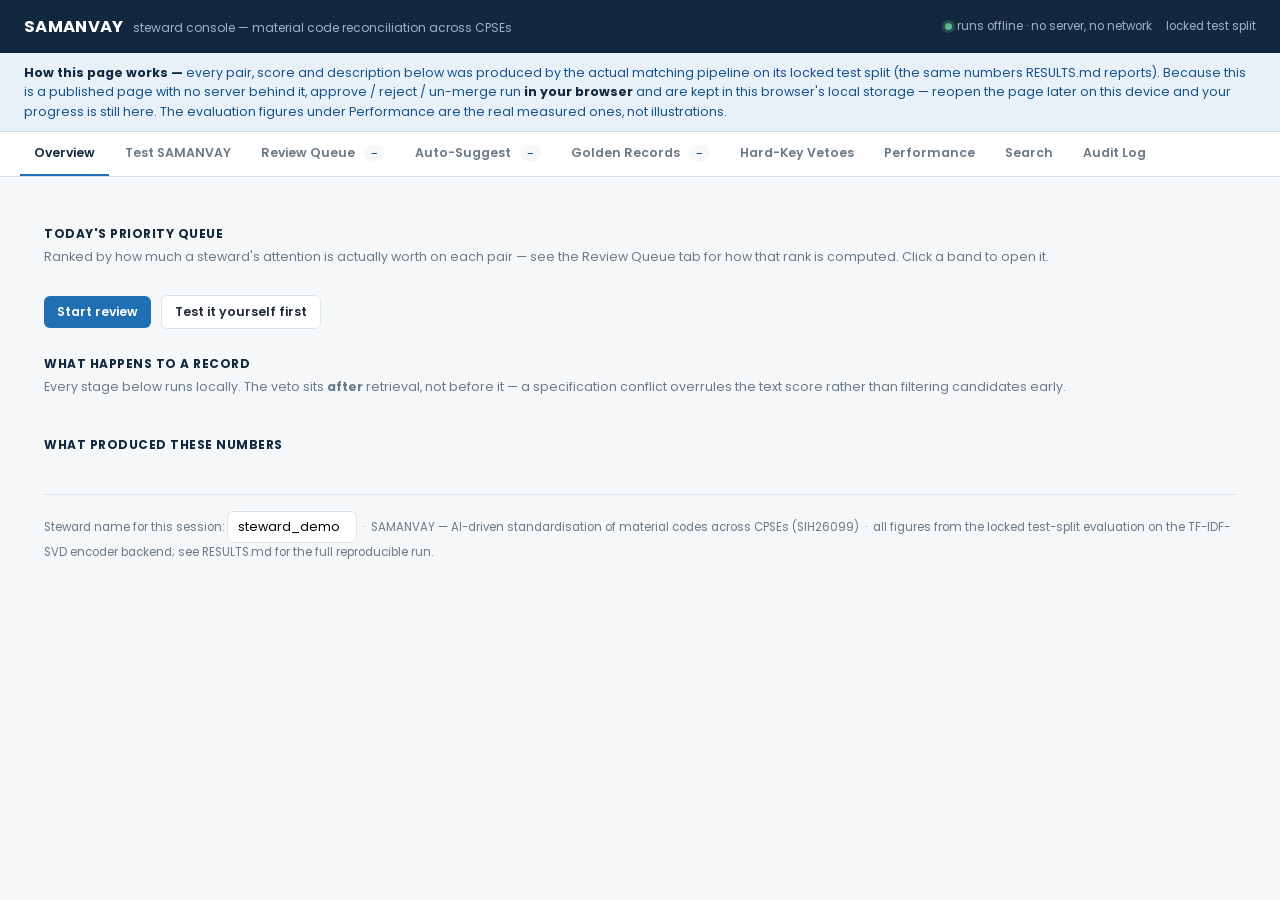
<file: api/_samanvay_template.orig.html>
<!doctype html>
<html lang="en">
<head>
<meta charset="utf-8">
<meta name="viewport" content="width=device-width, initial-scale=1">
<title>Samanvay Console</title>
<link rel="icon" href="data:image/svg+xml,%3Csvg xmlns=%27http://www.w3.org/2000/svg%27 viewBox=%270 0 32 32%27%3E%3Crect width=%2732%27 height=%2732%27 rx=%276%27 fill=%27%2312283F%27/%3E%3Ctext x=%2716%27 y=%2723%27 font-family=%27Helvetica,Arial%27 font-size=%2719%27 font-weight=%27bold%27 fill=%27%23FFFFFF%27 text-anchor=%27middle%27%3ES%3C/text%3E%3C/svg%3E">

<link rel="preconnect" href="https://fonts.googleapis.com">
<link rel="preconnect" href="https://fonts.gstatic.com" crossorigin>
<link href="https://fonts.googleapis.com/css2?family=Poppins:wght@400;500;600;700&family=IBM+Plex+Mono:wght@400;500;600&display=swap" rel="stylesheet">
<style>
  /* Single light theme, matching the SIH deck's palette exactly (NAVY #12283F,
     BLUE #1F6FB2, TEAL #2A7A87, GOLD #C08A2E, GREEN #2E7D5B, RED #B5473A on
     white). Deliberately one visual world - the console should look like the
     same product as the slides - so there is no dark variant and no toggle. */
  :root{
    --paper:#F5F7F9; --ink:#1F2A36; --ink-dim:#6B7A88; --line:#DCE4EA; --line-soft:#EAF0F4;
    --surface:#FFFFFF; --surface-2:#F5F7F9;
    --navy:#12283F;
    --accent:#1F6FB2; --accent-ink:#15528A; --accent-soft:#E9F1F8;
    --amber:#C08A2E; --amber-ink:#8A6218; --amber-soft:#FAF2E3;
    --good:#2E7D5B; --good-soft:#E9F3EE;
    --bad:#B5473A; --bad-soft:#FAEDEB;
    --teal:#2A7A87; --teal-soft:#E8F2F3;
    --crit:#A3372B;
    --radius:10px;
    --font-ui:"Poppins",-apple-system,"Segoe UI",Roboto,sans-serif;
    --font-mono:"IBM Plex Mono","SF Mono",Consolas,monospace;
  }
  *{box-sizing:border-box}
  body{margin:0;background:var(--paper);color:var(--ink);font-family:var(--font-ui);font-size:14px;
       -webkit-font-smoothing:antialiased}
  h1,h2,h3{text-wrap:balance;font-family:var(--font-ui)}
  .tabular{font-variant-numeric:tabular-nums}

  .topbar{background:var(--navy);color:#FFFFFF;padding:14px 24px;display:flex;
          align-items:center;justify-content:space-between;gap:16px;flex-wrap:wrap}
  .topbar .brand{display:flex;align-items:baseline;gap:10px}
  .topbar .brand b{font-size:16.5px;letter-spacing:.3px;font-weight:700}
  .topbar .brand span{font-size:12px;color:#9FB4C4;font-weight:400}
  .topbar .right{display:flex;align-items:center;gap:14px;font-size:11.5px;color:#9FB4C4}
  .dot{width:7px;height:7px;border-radius:50%;background:#5EB58F;display:inline-block;margin-right:5px;
       box-shadow:0 0 0 3px rgba(94,181,143,.25)}

  .banner{background:var(--accent-soft);border-bottom:1px solid #C9DDEE;padding:10px 24px;
          font-size:12.5px;color:var(--accent-ink);line-height:1.55}
  .banner b{color:var(--navy)}

  nav{display:flex;gap:2px;background:var(--surface);border-bottom:1px solid var(--line);
      padding:0 20px;overflow-x:auto}
  nav button{border:none;background:none;padding:12px 14px;font-size:12.5px;font-weight:600;
             color:var(--ink-dim);cursor:pointer;border-bottom:2.5px solid transparent;
             white-space:nowrap;font-family:var(--font-ui)}
  nav button.active{color:var(--navy);border-bottom-color:var(--accent)}
  nav button .n{display:inline-block;margin-left:6px;background:var(--surface-2);color:var(--accent-ink);
                border-radius:9px;padding:1px 7px;font-size:10.5px;font-weight:700;font-family:var(--font-mono)}
  nav button:focus-visible,.btn:focus-visible,input:focus-visible{outline:2px solid var(--accent);outline-offset:1px}

  main{padding:22px 24px 60px;max-width:1240px;margin:0 auto}
  .panel{display:none}
  .panel.active{display:block}

  .cards{display:grid;grid-template-columns:repeat(auto-fit,minmax(168px,1fr));gap:12px;margin-bottom:22px}
  .card{background:var(--surface);border:1px solid var(--line);border-radius:var(--radius);padding:14px 16px}
  .card .k{font-size:10.5px;color:var(--ink-dim);text-transform:uppercase;letter-spacing:.5px;margin-bottom:7px;font-weight:600}
  .card .v{font-size:24px;font-weight:700;color:var(--navy);font-family:var(--font-ui);letter-spacing:-.3px}
  .card .sub{font-size:11.5px;color:var(--ink-dim);margin-top:4px;line-height:1.4}

  .section-title{font-size:12px;font-weight:700;color:var(--navy);text-transform:uppercase;
                 letter-spacing:.5px;margin:26px 0 4px}
  .section-title:first-child{margin-top:0}
  .hint{color:var(--ink-dim);font-size:12.5px;margin-bottom:14px;line-height:1.55}

  table{width:100%;border-collapse:collapse;background:var(--surface);border:1px solid var(--line);
        border-radius:var(--radius);overflow:hidden}
  th{text-align:left;font-size:10.5px;text-transform:uppercase;letter-spacing:.3px;color:var(--ink-dim);
     background:var(--surface-2);padding:9px 12px;border-bottom:1px solid var(--line);font-weight:600}
  td{padding:10px 12px;border-bottom:1px solid var(--line-soft);font-size:13px;vertical-align:top}
  tr:last-child td{border-bottom:none}
  tr.highlight td{background:var(--accent-soft);font-weight:600}
  .twrap{overflow-x:auto;border-radius:var(--radius)}

  .mono{font-family:var(--font-mono);font-size:12px}
  /* plant / site label — secondary to the CPSE, but always visible, because
     "which of our own sites" is the question a steward actually asks */
  .site{display:inline-block;font-size:10.5px;color:var(--teal);background:var(--teal-soft);
        padding:1px 7px;border-radius:8px;font-weight:600;vertical-align:1px}
  td .site{display:block;margin-top:2px;font-size:10px}
  .pill.intra{background:var(--teal-soft);color:var(--teal)}
  .pill.inter{background:var(--surface-2);color:var(--ink-dim)}
  .canon .src .p{font-size:9.5px;color:var(--teal);margin-top:1px;line-height:1.25}
  .scopenote{background:var(--teal-soft);border:1px solid #C2DCE0;border-radius:8px;
             padding:9px 12px;margin-top:10px;font-size:12.5px;color:var(--ink)}
  .pill{display:inline-block;padding:2px 9px;border-radius:9px;font-size:10.5px;font-weight:700;
        letter-spacing:.2px;font-family:var(--font-mono)}
  .pill.review{background:var(--amber-soft);color:var(--amber-ink)}
  .pill.auto{background:var(--accent-soft);color:var(--accent-ink)}
  .pill.vetoed{background:var(--bad-soft);color:var(--bad)}
  .pill.approve{background:var(--good-soft);color:var(--good)}
  .pill.reject{background:var(--bad-soft);color:var(--bad)}
  .pill.unmerge{background:var(--amber-soft);color:var(--amber-ink)}
  .pill.critical{background:#F6E2DF;color:var(--crit)}
  .pill.high{background:var(--amber-soft);color:var(--amber-ink)}
  .pill.medium{background:var(--accent-soft);color:var(--accent-ink)}
  .pill.low{background:var(--surface-2);color:var(--ink-dim)}

  .btn{border:none;border-radius:6px;padding:7px 13px;font-size:12.5px;font-weight:600;
       cursor:pointer;margin-right:6px;font-family:var(--font-ui)}
  .btn.approve{background:var(--good);color:#fff}
  .btn.reject{background:var(--bad);color:#fff}
  .btn.primary{background:var(--accent);color:#fff}
  .btn.ghost{background:var(--surface);border:1px solid var(--line);color:var(--ink)}
  .btn.small{padding:4px 9px;font-size:11.5px}
  .btn:disabled{opacity:.4;cursor:default}

  .pair-card{background:var(--surface);border:1px solid var(--line);border-radius:var(--radius);
             padding:13px 15px;margin-bottom:10px}
  .pair-card.critical{border-left:3px solid var(--crit)}
  .pair-card.high{border-left:3px solid var(--amber)}
  .pair-card .top{display:flex;justify-content:space-between;align-items:center;flex-wrap:wrap;gap:6px}
  .pair-card .meta{color:var(--ink-dim);font-size:11px;font-family:var(--font-mono)}
  .desc-pair{background:var(--surface-2);border-radius:8px;padding:10px 12px;margin:10px 0;font-size:12.5px;line-height:1.6}
  .desc-pair div+div{margin-top:2px}

  /* confidence + contribution bars */
  .bar{height:7px;border-radius:4px;background:var(--line-soft);overflow:hidden;flex:1;min-width:60px}
  .bar span{display:block;height:100%;border-radius:4px;background:var(--accent)}
  .bar.good span{background:var(--good)}
  .bar.amber span{background:var(--amber)}
  .bar.bad span{background:var(--bad)}
  .barline{display:flex;align-items:center;gap:10px;margin:5px 0;font-size:12.5px}
  .barline .lbl{width:170px;color:var(--ink-dim);flex-shrink:0}
  .barline .val{width:96px;text-align:right;font-family:var(--font-mono);font-size:12px;flex-shrink:0}

  .empty{padding:32px;text-align:center;color:var(--ink-dim);font-size:13px;background:var(--surface);
         border:1px dashed var(--line);border-radius:var(--radius)}
  .searchbar{display:flex;gap:8px;flex-wrap:wrap;margin-bottom:12px}
  .searchbar button.preset{padding:8px 14px;border:1px solid var(--line);border-radius:20px;background:var(--surface);
                    color:var(--ink);font-size:12.5px;cursor:pointer;font-family:var(--font-ui)}
  .searchbar button.preset.active{background:var(--accent);border-color:var(--accent);color:#fff}

  .modal-bg{display:none;position:fixed;inset:0;background:rgba(18,40,63,.5);z-index:50;
            align-items:flex-start;justify-content:center;padding:4vh 16px;overflow-y:auto}
  .modal-bg.open{display:flex}
  .modal{background:var(--surface);border:1px solid var(--line);border-radius:12px;max-width:660px;width:100%;
         padding:22px 26px;margin-top:2vh}
  .modal h3{margin:0 0 4px;color:var(--navy);font-size:16px}
  .modal .close{float:right;cursor:pointer;color:var(--ink-dim);font-size:20px;line-height:1;background:none;border:none}
  .sig-row{display:flex;justify-content:space-between;padding:6px 0;border-bottom:1px solid var(--line-soft);font-size:13px}
  .attr-row{display:flex;justify-content:space-between;padding:5px 0;font-size:12.5px}
  .attr-row .k{font-family:var(--font-mono);color:var(--ink-dim)}
  .attr-row.match .v{color:var(--good);font-family:var(--font-mono)}
  .attr-row.mismatch .v{color:var(--bad);font-family:var(--font-mono);font-weight:600}
  .attr-row.unknown .v{color:var(--ink-dim);font-family:var(--font-mono)}
  .kicker{font-size:10.5px;font-weight:700;color:var(--ink-dim);text-transform:uppercase;letter-spacing:.5px;margin-top:16px}
  .verdict{border-radius:8px;padding:12px 14px;margin-top:14px;font-size:13px;line-height:1.55}
  .verdict.merge{background:var(--good-soft);border:1px solid #C6E2D5}
  .verdict.hold{background:var(--amber-soft);border:1px solid #EBDCBB}
  .verdict.stop{background:var(--bad-soft);border:1px solid #EFCFC9}
  .verdict b{display:block;font-size:14px;margin-bottom:3px}

  .toast{position:fixed;bottom:20px;right:20px;background:var(--navy);color:#FFFFFF;padding:10px 18px;
         border-radius:8px;font-size:13px;z-index:100;opacity:0;transition:opacity .2s;pointer-events:none}
  .toast.show{opacity:1}
  .pager{display:flex;gap:8px;justify-content:center;margin-top:14px}
  .steward-input{padding:6px 10px;border:1px solid var(--line);border-radius:6px;font-size:12.5px;width:130px;
                 font-family:var(--font-ui)}
  .footnote{color:var(--ink-dim);font-size:11.5px;margin-top:36px;padding-top:16px;border-top:1px solid var(--line);
            line-height:1.6}

  /* priority band strip */
  .prio-strip{display:grid;grid-template-columns:repeat(auto-fit,minmax(150px,1fr));gap:10px;margin-bottom:6px}
  .prio-cell{background:var(--surface);border:1px solid var(--line);border-radius:var(--radius);padding:12px 14px;
             cursor:pointer;border-left-width:3px;border-left-style:solid}
  .prio-cell.critical{border-left-color:var(--crit)}
  .prio-cell.high{border-left-color:var(--amber)}
  .prio-cell.medium{border-left-color:var(--accent)}
  .prio-cell.low{border-left-color:var(--ink-dim)}
  .prio-cell.on{background:var(--accent-soft)}
  .prio-cell .n{font-size:21px;font-weight:700;color:var(--navy)}
  .prio-cell .l{font-size:11px;color:var(--ink-dim);margin-top:2px}

  /* pipeline flow */
  .flow{display:flex;flex-wrap:wrap;gap:6px;align-items:stretch}
  .flow .step{background:var(--surface);border:1px solid var(--line);border-radius:8px;padding:9px 11px;
              font-size:11.5px;line-height:1.35;flex:1;min-width:118px}
  .flow .step b{display:block;color:var(--navy);font-size:11.5px;margin-bottom:2px}
  .flow .step span{color:var(--ink-dim);font-size:10.5px}
  .flow .step.veto{background:var(--bad-soft);border-color:#EFCFC9}
  .flow .step.veto b{color:var(--bad)}
  .flow .step.human{background:var(--good-soft);border-color:#C6E2D5}
  .flow .step.human b{color:var(--good)}
  .flow .arrow{align-self:center;color:var(--ink-dim);font-size:13px}

  /* threshold slider */
  .slider-wrap{background:var(--surface);border:1px solid var(--line);border-radius:var(--radius);padding:18px 20px}
  input[type=range]{width:100%;accent-color:var(--accent);height:22px}
  .slider-scale{display:flex;justify-content:space-between;font-size:10.5px;color:var(--ink-dim);
                font-family:var(--font-mono);margin-top:-4px}
  .metric-row{display:grid;grid-template-columns:repeat(auto-fit,minmax(128px,1fr));gap:14px;margin:16px 0 4px}
  .metric{border-left:2px solid var(--line);padding-left:11px}
  .metric .m-v{font-size:20px;font-weight:700;color:var(--navy);font-variant-numeric:tabular-nums}
  .metric .m-k{font-size:10.5px;color:var(--ink-dim);text-transform:uppercase;letter-spacing:.4px;margin-top:2px}
  .metric.on{border-left-color:var(--accent)}

  /* histogram */
  .hist{display:flex;align-items:flex-end;gap:3px;height:132px;padding:10px 0 0}
  .hist .b{flex:1;background:var(--accent);border-radius:2px 2px 0 0;min-height:1px;position:relative}
  .hist .b.discard{background:#C3CDD5}
  .hist .b.review{background:var(--amber)}
  .hist .b.auto{background:var(--accent)}
  .hist-axis{display:flex;gap:3px;margin-top:5px}
  .hist-axis span{flex:1;text-align:center;font-size:9px;color:var(--ink-dim);font-family:var(--font-mono)}
  .legend{display:flex;gap:16px;flex-wrap:wrap;margin-top:12px;font-size:11.5px;color:var(--ink-dim)}
  .legend i{display:inline-block;width:10px;height:10px;border-radius:2px;margin-right:5px;vertical-align:-1px}

  /* challenge */
  .case{background:var(--surface);border:1px solid var(--line);border-radius:var(--radius);
        padding:18px 20px;margin-bottom:16px}
  .case h4{margin:0 0 3px;font-size:14.5px;color:var(--navy)}
  .case .qtext{font-size:12.5px;color:var(--ink-dim);margin-bottom:12px}
  .rec-row{display:grid;grid-template-columns:1fr 1fr;gap:12px;margin-bottom:14px}
  .rec-box{background:var(--surface-2);border-radius:8px;padding:12px 14px;font-size:12.5px;line-height:1.5}
  .rec-box .cp{font-weight:600;color:var(--navy)}
  .rec-box .cd{font-family:var(--font-mono);font-size:11px;color:var(--ink-dim);margin:2px 0 6px}
  .guess{display:flex;gap:8px;flex-wrap:wrap;align-items:center}
  .scoreline{background:var(--surface-2);border-radius:8px;padding:12px 14px;margin-top:12px}
  .caseresult{margin-top:12px}
  @media (max-width:720px){ .rec-row{grid-template-columns:1fr} .barline .lbl{width:120px} }

  /* canonical record visual */
  .canon{display:flex;flex-direction:column;align-items:center;gap:0;margin:10px 0 4px}
  .canon .sources{display:flex;gap:8px;flex-wrap:wrap;justify-content:center}
  .canon .src{background:var(--surface-2);border:1px solid var(--line);border-radius:7px;padding:7px 10px;
              font-size:11px;text-align:center;min-width:104px}
  .canon .src .c{font-weight:600;color:var(--navy);font-size:11.5px}
  .canon .src .m{font-family:var(--font-mono);font-size:10px;color:var(--ink-dim)}
  .canon .down{color:var(--ink-dim);font-size:15px;line-height:1.5}
  .canon .gold{background:var(--good-soft);border:1px solid #C6E2D5;border-radius:8px;padding:10px 14px;
               text-align:center;font-size:12.5px;max-width:100%}
  .canon .gold b{color:var(--good);display:block;font-size:10.5px;letter-spacing:.5px;text-transform:uppercase;margin-bottom:3px}
</style>
</head>
<body>

<div class="topbar">
  <div class="brand"><b>SAMANVAY</b><span>steward console — material code reconciliation across CPSEs</span></div>
  <div class="right">
    <span><span class="dot"></span>runs offline · no server, no network</span>
    <span>locked test split</span>
  </div>
</div>
<div class="banner">
  <b>How this page works —</b> every pair, score and description below was produced by the actual matching
  pipeline on its locked test split (the same numbers RESULTS.md reports). Because this is a published page
  with no server behind it, approve / reject / un-merge run <b>in your browser</b> and are kept in this
  browser's local storage — reopen the page later on this device and your progress is still here. The
  evaluation figures under Performance are the real measured ones, not illustrations.
</div>

<nav>
  <button data-p="overview" class="active">Overview</button>
  <button data-p="challenge">Test SAMANVAY</button>
  <button data-p="queue">Review Queue <span class="n" id="nQueue">–</span></button>
  <button data-p="auto">Auto-Suggest <span class="n" id="nAuto">–</span></button>
  <button data-p="groups">Golden Records <span class="n" id="nGroups">–</span></button>
  <button data-p="vetoed">Hard-Key Vetoes</button>
  <button data-p="performance">Performance</button>
  <button data-p="search">Search</button>
  <button data-p="audit">Audit Log</button>
</nav>

<main>

  <!-- ================= OVERVIEW ================= -->
  <div class="panel active" id="p-overview">
    <div class="cards" id="overviewCards"></div>

    <div class="section-title">Today's priority queue</div>
    <div class="hint">Ranked by how much a steward's attention is actually worth on each pair — see the
      Review Queue tab for how that rank is computed. Click a band to open it.</div>
    <div class="prio-strip" id="prioStrip"></div>
    <div style="margin-top:14px"><button class="btn primary" onclick="switchPanel('queue')">Start review</button>
      <button class="btn ghost" onclick="switchPanel('challenge')">Test it yourself first</button></div>

    <div class="section-title">What happens to a record</div>
    <div class="hint">Every stage below runs locally. The veto sits <b>after</b> retrieval, not before it —
      a specification conflict overrules the text score rather than filtering candidates early.</div>
    <div class="flow" id="flowStrip"></div>

    <div class="section-title">What produced these numbers</div>
    <div class="twrap"><table id="backendTable"></table></div>
  </div>

  <!-- ================= CHALLENGE ================= -->
  <div class="panel" id="p-challenge">
    <div class="section-title">Test SAMANVAY — three real pairs from the locked test split</div>
    <div class="hint">Decide for yourself before the system tells you. These are genuine rows from the
      benchmark, and the answer shown afterwards is the planted ground truth, not the engine's opinion of
      itself. <span id="challengeScore" style="font-weight:600;color:var(--navy)"></span></div>
    <div id="challengeList"></div>
    <div><button class="btn ghost small" id="challengeReset">Reset the three cases</button></div>
  </div>

  <!-- ================= REVIEW QUEUE ================= -->
  <div class="panel" id="p-queue">
    <div class="section-title">Steward review queue — score 0.75 – 0.92</div>
    <div class="hint">Priority = <b>uncertainty</b> (how close the score sits to the 0.92 cut, where the call
      is genuinely marginal) × <b>thin evidence</b> (how few specifications were readable on both sides)
      × <b>value at stake</b> (quantity × unit value across both records). Each card shows all three, so
      the ranking can be argued with rather than trusted.
      <br><b id="queueSample"></b></div>
    <div class="searchbar" id="scopeFilter" style="margin-bottom:14px"></div>
    <div class="prio-strip" id="queueFilter"></div>
    <div id="queueList" style="margin-top:14px"></div>
    <div class="pager"><button class="btn ghost small" id="queueMore">Load more</button></div>
  </div>

  <!-- ================= AUTO SUGGEST ================= -->
  <div class="panel" id="p-auto">
    <div class="section-title">Auto-suggested pairs — score ≥ 0.92</div>
    <div class="hint">Pre-ranked by the engine as high-confidence. Still needs a steward's
      sign-off — nothing here has merged itself.
      <br><b id="autoSample"></b></div>
    <div id="autoList"></div>
    <div class="pager"><button class="btn ghost small" id="autoMore">Load more</button></div>
  </div>

  <!-- ================= GOLDEN RECORDS ================= -->
  <div class="panel" id="p-groups">
    <div class="section-title">Golden records formed so far</div>
    <div class="hint">Each group exists only because you approved every edge connecting it. The canonical
      description is the member with the most specifications resolved; every legacy code stays mapped to it,
      and any member can be split back out.</div>
    <div id="groupsList"></div>
  </div>

  <!-- ================= VETOES ================= -->
  <div class="panel" id="p-vetoed">
    <div class="section-title">Hard-key vetoes — text says yes, the specification says no</div>
    <div class="hint">The highest text-similarity pairs the engine still rejected outright, because a hard
      attribute disagreed. Each one is a false positive a fuzzy matcher hands you as a confident match.
      Across the whole split the veto rejected <b id="vetoCount">–</b> pairs.</div>
    <div id="vetoedList"></div>
  </div>

  <!-- ================= PERFORMANCE ================= -->
  <div class="panel" id="p-performance">
    <div class="section-title">Where the threshold comes from</div>
    <div class="hint">Move the slider: every figure below is a real measured point from the validation
      sweep, not a formula. This is how the operating threshold was chosen — and why it isn't simply the
      value that maximises F1.</div>
    <div class="slider-wrap">
      <div style="display:flex;justify-content:space-between;align-items:baseline;margin-bottom:6px">
        <span style="font-size:12.5px;color:var(--ink-dim)">Auto-suggest threshold</span>
        <span id="tVal" style="font-size:22px;font-weight:700;color:var(--navy);font-variant-numeric:tabular-nums">0.92</span>
      </div>
      <input type="range" id="tSlider" min="0" max="19" step="1" value="12">
      <div class="slider-scale"><span>0.80</span><span>0.85</span><span>0.90</span><span>0.95</span><span>0.99</span></div>
      <div class="metric-row" id="sweepMetrics"></div>
      <div class="hint" id="sweepNote" style="margin:10px 0 0"></div>
    </div>

    <div class="section-title">What the locked holdout actually returned</div>
    <div class="hint">The threshold above was chosen on validation. The test split was then scored
      <b>once</b>, at that threshold, and the result recorded. This is that result.</div>
    <div class="cards" id="holdoutCards"></div>

    <div class="section-title">Versus the alternatives, on identical candidate pairs</div>
    <div class="hint">All five methods score exactly the same candidate set, so this isolates the scorer
      rather than the retrieval. Each row is at its own best-F1 operating point.</div>
    <div class="twrap"><table id="baselineTable"></table></div>

    <div class="section-title">What the veto is worth</div>
    <div class="twrap"><table id="vetoTable"></table></div>

    <div class="section-title">Where the candidate pairs land</div>
    <div class="hint">Every non-vetoed candidate pair in the split, by fused score. The bands are the
      decision thresholds — the shape of this curve is why a middle review band exists at all.</div>
    <div class="card">
      <div class="hist" id="histBars"></div>
      <div class="hist-axis" id="histAxis"></div>
      <div class="legend">
        <span><i style="background:#C3CDD5"></i>discard &lt; 0.75</span>
        <span><i style="background:var(--amber)"></i>steward review 0.75 – 0.92</span>
        <span><i style="background:var(--accent)"></i>auto-suggest ≥ 0.92</span>
      </div>
    </div>
  </div>

  <!-- ================= SEARCH ================= -->
  <div class="panel" id="p-search">
    <div class="section-title">Search — same fusion scorer, an arbitrary query</div>
    <div class="hint">The production console takes free text; this static page ships 8 precomputed queries
      so the demo works with no backend at all.</div>
    <div class="searchbar" id="presetBar"></div>
    <div id="searchMeta" class="hint"></div>
    <div id="searchResults"></div>
  </div>

  <!-- ================= AUDIT ================= -->
  <div class="panel" id="p-audit">
    <div class="section-title">Audit log</div>
    <div class="hint">Append-only, this browser only. Every entry records what changed, the confidence at
      the moment of the decision, and who made it — so a merge can always be traced back and undone.
      <button class="btn ghost small" id="resetBtn" style="margin-left:6px">Reset demo state</button></div>
    <div id="auditList"></div>
  </div>

  <div class="footnote">
    Steward name for this session: <input class="steward-input" id="stewardName" value="steward_demo">
    &nbsp;·&nbsp; SAMANVAY — AI-driven standardisation of material codes across CPSEs (SIH26099) &nbsp;·&nbsp;
    all figures from the locked test-split evaluation on the TF-IDF-SVD encoder backend; see RESULTS.md for
    the full reproducible run.
  </div>
</main>

<div class="modal-bg" id="modalBg">
  <div class="modal">
    <button class="close" id="modalClose">&times;</button>
    <div id="modalBody">…</div>
  </div>
</div>
<div class="toast" id="toast"></div>

<script id="data" type="application/json">__DATA_JSON__</script>
<script>
const DATA = JSON.parse(document.getElementById('data').textContent);
const LS_KEY = 'samanvay_demo_state_v2';
const PAGE = 12;
let queueShown = PAGE, autoShown = PAGE, queueBand = 'ALL', queueScope = 'ALL';

function loadState(){
  try{ const raw = localStorage.getItem(LS_KEY); if(raw) return JSON.parse(raw); }catch(e){}
  return {reviews:{}, audit:[], challenge:{}};
}
function saveState(){ try{ localStorage.setItem(LS_KEY, JSON.stringify(STATE)); }catch(e){} }
let STATE = loadState();
if(!STATE.challenge) STATE.challenge = {};

const RECORDS = {};
[...DATA.queue, ...DATA.auto_suggest, ...DATA.vetoed_examples, ...DATA.challenge].forEach(it=>{
  RECORDS[it.a] = it.record_a; RECORDS[it.b] = it.record_b;
});
const EXPLAIN_BY_KEY = {}, ITEM_BY_KEY = {};
[...DATA.queue, ...DATA.auto_suggest, ...DATA.vetoed_examples, ...DATA.challenge].forEach(it=>{
  EXPLAIN_BY_KEY[pkey(it.a,it.b)] = it.explain; ITEM_BY_KEY[pkey(it.a,it.b)] = it;
});

function pkey(a,b){ return a<b ? a+'_'+b : b+'_'+a; }
function toast(msg){
  const t = document.getElementById('toast');
  t.textContent = msg; t.classList.add('show');
  setTimeout(()=>t.classList.remove('show'), 2200);
}
function steward(){ return (document.getElementById('stewardName').value || '').trim() || 'steward_demo'; }
function pct(x){ return (x*100).toFixed(1)+'%'; }
function inr(v){
  if(v >= 1e7) return '₹' + (v/1e7).toFixed(2) + ' cr';
  if(v >= 1e5) return '₹' + (v/1e5).toFixed(2) + ' L';
  return '₹' + Math.round(v).toLocaleString('en-IN');
}
function esc(s){ return String(s==null?'':s).replace(/[&<>"]/g, c=>({'&':'&amp;','<':'&lt;','>':'&gt;','"':'&quot;'}[c])); }

/* ---------- priority banding: computed once over the shipped queue ---------- */
(function rankQueue(){
  const vals = DATA.queue.map(it=>it.priority ? it.priority.value_raw : 0).slice().sort((a,b)=>a-b);
  const pctRank = v => vals.length ? vals.filter(x=>x<=v).length / vals.length : 0;
  DATA.queue.forEach(it=>{
    const p = it.priority || {uncertainty:0, thin_evidence:0, value_raw:0};
    p.value_pct = pctRank(p.value_raw);
    p.total = 0.40*p.uncertainty + 0.30*p.thin_evidence + 0.30*p.value_pct;
  });
  const sorted = DATA.queue.map(it=>it.priority.total).slice().sort((a,b)=>b-a);
  const at = f => sorted[Math.min(sorted.length-1, Math.floor(sorted.length*f))];
  const cCrit = at(0.08), cHigh = at(0.28), cMed = at(0.62);
  DATA.queue.forEach(it=>{
    const t = it.priority.total;
    it.priority.band = t >= cCrit ? 'CRITICAL' : t >= cHigh ? 'HIGH' : t >= cMed ? 'MEDIUM' : 'LOW';
  });
  DATA.queue.sort((x,y)=> y.priority.total - x.priority.total);
})();

function inScope(it){
  if(queueScope === 'ALL') return true;
  return queueScope === 'INTRA' ? it.scope !== 'INTER' : it.scope === 'INTER';
}
function bandCounts(scoped){
  const c = {CRITICAL:0, HIGH:0, MEDIUM:0, LOW:0};
  DATA.queue.filter(it=>!STATE.reviews[pkey(it.a,it.b)])
            .filter(it=> scoped ? inScope(it) : true)
            .forEach(it=>c[it.priority.band]++);
  return c;
}

/* ---------- decisions ---------- */
function decide(a,b,action){
  const key = pkey(a,b), it = ITEM_BY_KEY[key];
  const before = computeGroups();
  STATE.reviews[key] = {action, steward: steward(), ts: Date.now()/1000, score: it ? it.score : null};
  const after = computeGroups();
  const g = after.find(x=>x.members.some(m=>m.record_id===a));
  STATE.audit.unshift({ts: Date.now()/1000, action, record_a:a, record_b:b, steward: steward(),
    score: it ? it.score : null,
    before: action==='approve' ? beforeStateText(before, a, b) : null,
    after: action==='approve' && g ? (g.size + ' legacy codes under ' + g.group_id) : null,
    detail: it ? (it.explain.reason || '') : ''});
  saveState();
  toast(action==='approve' ? 'Approved — merged into a golden record' : 'Rejected — recorded as a confirmed non-match');
  renderAll();
}
function beforeStateText(groups, a, b){
  const ga = groups.find(x=>x.members.some(m=>m.record_id===a));
  const gb = groups.find(x=>x.members.some(m=>m.record_id===b));
  const na = ga ? ga.size : 1, nb = gb ? gb.size : 1;
  return (ga && gb && ga.group_id===gb.group_id) ? (na + ' already grouped') : (na + ' + ' + nb + ' separate');
}

/* ---------- union-find over approved edges (JS port of api/grouping.py) ---------- */
function computeGroups(){
  const parent = {};
  function find(x){ if(!(x in parent)) parent[x]=x; let r=x; while(parent[r]!==r) r=parent[r];
    while(parent[x]!==r){ const nx=parent[x]; parent[x]=r; x=nx; } return r; }
  function union(a,b){ const ra=find(a), rb=find(b); if(ra!==rb) parent[Math.max(ra,rb)]=Math.min(ra,rb); }
  const edges = Object.entries(STATE.reviews).filter(([k,v])=>v.action==='approve').map(([k])=>k.split('_').map(Number));
  edges.forEach(([a,b])=>union(a,b));
  const members = {};
  edges.forEach(([a,b])=>{ [a,b].forEach(x=>{ const r=find(x); (members[r]=members[r]||new Set()).add(x); }); });
  const groups = Object.entries(members).map(([root, ids])=>{
    const memberIds = [...ids].sort((a,b)=>a-b);
    let canon = memberIds[0], canonKey = [-1,-1];
    memberIds.forEach(rid=>{
      const r = RECORDS[rid]; if(!r) return;
      const k = [Object.keys(r.attrs||{}).length, (r.description||'').length];
      if(k[0]>canonKey[0] || (k[0]===canonKey[0] && k[1]>canonKey[1])){ canonKey=k; canon=rid; }
    });
    return {group_id:'G'+root, root, size:memberIds.length, canonical:RECORDS[canon],
            members:memberIds.map(rid=>({...RECORDS[rid], is_canonical: rid===canon})),
            cpses:[...new Set(memberIds.map(rid=>RECORDS[rid]?.cpse))],
            category:RECORDS[canon]?.category};
  });
  groups.sort((a,b)=> b.size-a.size || a.group_id.localeCompare(b.group_id));
  return groups;
}
function unmerge(gid, recordId){
  const note = prompt('Reason for un-merging this record (optional):') || '';
  const before = computeGroups();
  const g = before.find(x=>x.group_id===gid);
  let removed = 0;
  Object.entries(STATE.reviews).forEach(([key,v])=>{
    if(v.action!=='approve') return;
    const [a,b] = key.split('_').map(Number);
    if(a===recordId || b===recordId){ delete STATE.reviews[key]; removed++; }
  });
  STATE.audit.unshift({ts:Date.now()/1000, action:'unmerge', record_a:recordId, record_b:null,
    steward:steward(), score:null, before: g ? (g.size + ' legacy codes under ' + gid) : null,
    after: 'record ' + recordId + ' standalone again',
    detail: note || 'split out of ' + gid});
  saveState();
  toast('Split record ' + recordId + ' out — ' + removed + ' approved edge(s) removed');
  renderAll();
}

/* ---------- navigation ---------- */
function switchPanel(name){
  document.querySelectorAll('nav button').forEach(b=>b.classList.toggle('active', b.dataset.p===name));
  document.querySelectorAll('.panel').forEach(p=>p.classList.toggle('active', p.id==='p-'+name));
  window.scrollTo({top:0, behavior:'smooth'});
}
document.querySelectorAll('nav button').forEach(b=>b.addEventListener('click', ()=>switchPanel(b.dataset.p)));

/* ---------- overview ---------- */
function renderOverview(){
  const reviewRemaining = DATA.queue.filter(it=>!STATE.reviews[pkey(it.a,it.b)]).length;
  const autoRemaining = DATA.auto_suggest.filter(it=>!STATE.reviews[pkey(it.a,it.b)]).length;
  const groups = computeGroups();
  document.getElementById('nQueue').textContent = reviewRemaining;
  document.getElementById('nAuto').textContent = autoRemaining;
  document.getElementById('nGroups').textContent = groups.length;
  document.getElementById('vetoCount').textContent = (DATA.decision_counts.REJECTED_VETO||0).toLocaleString();

  const lc = DATA.holdout.layer_c, la = DATA.holdout.layer_a;
  const cards = [
    ['Records in this split', DATA.records.toLocaleString(),
     (la.all_pairs/1e6).toFixed(1)+'M possible pairs between them'],
    ['Narrowed to', la.candidate_pairs.toLocaleString(),
     pct(la.reduction_ratio)+' of pairs never scored'],
    ['Auto-suggest precision', pct(lc.auto_suggest_precision),
     lc.auto_suggest_pairs.toLocaleString()+' proposed, '+lc.false_merges_proposed+' wrong'],
    ['Duplicates found', pct(lc.coverage), 'coverage of true duplicates in the split'],
    ['Rejected on a spec conflict', (DATA.decision_counts.REJECTED_VETO||0).toLocaleString(),
     'never shown to a steward'],
    ['Golden records formed', groups.length, groups.reduce((s,g)=>s+g.size,0)+' records merged by you'],
    ['Duplicates inside one CPSE', DATA.scope ? pct(DATA.scope.intra/DATA.scope.total) : '–',
     DATA.scope ? DATA.scope.intra.toLocaleString()+' of '+DATA.scope.total.toLocaleString()+' true pairs, across '+DATA.scope.plants+' plants' : ''],
  ];
  document.getElementById('overviewCards').innerHTML = cards.map(([k,v,sub])=>
    `<div class="card"><div class="k">${k}</div><div class="v tabular">${v}</div><div class="sub">${sub}</div></div>`).join('');

  const c = bandCounts();
  const bands = [['CRITICAL','critical','Open these first'],['HIGH','high','Worth a look today'],
                 ['MEDIUM','medium','Routine review'],['LOW','low','Low consequence']];
  document.getElementById('prioStrip').innerHTML = bands.map(([b,cls,note])=>
    `<div class="prio-cell ${cls}" onclick="openBand('${b}')">
       <div class="n tabular">${c[b]}</div><div class="l">${b[0]+b.slice(1).toLowerCase()} — ${note}</div>
     </div>`).join('');

  const steps = [
    ['Raw records','6 CPSEs, 20 categories'], ['Normalise','abbreviations, units, fractions'],
    ['Extract specs','thread, bore, class, grade'], ['Block','multi-key candidate generation'],
    ['Embed + retrieve','384-dim, top-20 in block'], ['Fuzzy + attribute','token set, spec agreement'],
    ['Hard-key veto','conflict ⇒ score forced to 0','veto'], ['Decision bands','discard / review / auto'],
    ['Steward','approve, reject, un-merge','human'], ['Golden record','legacy codes kept mapped','human'],
  ];
  document.getElementById('flowStrip').innerHTML = steps.map(([t,s,cls],i)=>
    `${i? '<div class="arrow">›</div>':''}<div class="step ${cls||''}"><b>${t}</b><span>${s}</span></div>`).join('');

  const e = DATA.engine;
  document.getElementById('backendTable').innerHTML = `
    <thead><tr><th>Component</th><th>Running here</th><th>Production choice</th></tr></thead><tbody>
    <tr><td>Encoder</td><td class="mono">${e.encoder_backend}</td><td>all-MiniLM-L6-v2 (384-dim)</td></tr>
    <tr><td>Vector index</td><td class="mono">${e.index_backend}</td><td>FAISS IndexFlatIP — mathematically identical</td></tr>
    <tr><td>Fuzzy matcher</td><td class="mono">${e.fuzzy_backend}</td><td>RapidFuzz token_set_ratio</td></tr>
    <tr><td>Fusion weights</td><td class="mono">${e.weights.cos} · ${e.weights.fuz} · ${e.weights.attr}</td>
        <td>cosine · token-set · attribute agreement</td></tr>
    <tr><td>Whole split scored in</td><td class="mono">${e.timings.total.toFixed(1)}s</td>
        <td>2-core CPU, no GPU, no network</td></tr></tbody>`;
}
function openBand(b){ queueBand = b; queueShown = PAGE; switchPanel('queue'); renderQueue(); }

/* ---------- shared pair rendering ---------- */
function confidenceBand(score, decision, coverage){
  // A pair can clear the auto-suggest score and still be held for review: the
  // coverage floor caps anything resting on fewer than two specifications
  // known on both sides. Say that plainly rather than calling it "high".
  if(decision === 'REVIEW' && score >= DATA.threshold.t_auto)
    return ['HELD — THIN EVIDENCE', 'amber'];
  if(score >= DATA.threshold.t_auto) return ['HIGH', 'good'];
  if(score >= DATA.threshold.t_discard) return ['MEDIUM', 'amber'];
  return ['LOW', 'bad'];
}
function scopeChip(it){
  if(!it || !it.scope) return '';
  if(it.scope === 'INTER') return ' <span class="pill inter">ACROSS CPSEs</span>';
  return ' <span class="pill intra">SAME CPSE · 2 PLANTS</span>';
}
function scopeNote(it){
  if(!it || !it.scope) return '';
  if(it.scope === 'INTER') return '';
  const a = RECORDS[it.a], b = RECORDS[it.b];
  if(!a || !b) return '';
  return `<div class="scopenote"><b>Both records belong to ${esc(a.cpse)}</b> — ${esc(a.plant)}
    and ${esc(b.plant)}. This duplicate exists inside one company, between two of its own sites,
    before any other CPSE is involved.</div>`;
}
function pairCardHTML(it, kind){
  const a = it.record_a, b = it.record_b;
  const [bandLbl, barCls] = confidenceBand(it.score, it.decision, it.coverage);
  const p = it.priority;
  const prioPill = (kind==='queue' && p)
    ? `<span class="pill ${p.band.toLowerCase()}">${p.band}</span> ` : '';
  const prioLine = (kind==='queue' && p) ? `
    <div class="meta" style="margin-top:8px">
      uncertainty ${(p.uncertainty*100).toFixed(0)}% ·
      evidence ${it.coverage} spec${it.coverage===1?'':'s'} on both sides ·
      value at stake ${inr(p.value_raw)}
    </div>` : '';
  return `<div class="pair-card ${kind==='queue' && p ? p.band.toLowerCase() : ''}" data-a="${it.a}" data-b="${it.b}">
    <div class="top">
      <span>${prioPill}<span class="pill ${kind==='auto'?'auto':'review'}">${esc(it.decision)}</span>${scopeChip(it)}</span>
      <span class="meta">${(it.score*100).toFixed(1)}% · ${bandLbl}${/HELD/.test(bandLbl)?'':' confidence'}</span>
    </div>
    <div class="barline" style="margin-top:9px">
      <div class="bar ${barCls}"><span style="width:${(it.score*100).toFixed(1)}%"></span></div>
      <span class="val">${it.score.toFixed(3)}</span>
    </div>
    <div class="desc-pair">
      <div><b>${esc(a.cpse)}</b>${a.plant?' <span class="site">'+esc(a.plant)+'</span>':''} · <span class="mono">${esc(a.legacy_code)}</span> — ${esc(a.description)}</div>
      <div><b>${esc(b.cpse)}</b>${b.plant?' <span class="site">'+esc(b.plant)+'</span>':''} · <span class="mono">${esc(b.legacy_code)}</span> — ${esc(b.description)}</div>
    </div>
    ${prioLine}
    <div style="margin-top:10px">
      <button class="btn ghost small" onclick="openExplain(${it.a},${it.b})">Why did SAMANVAY match these?</button>
      <button class="btn approve small" onclick="decide(${it.a},${it.b},'approve')">approve</button>
      <button class="btn reject small" onclick="decide(${it.a},${it.b},'reject')">reject</button>
    </div>
  </div>`;
}

function renderQueue(){
  const c = bandCounts(true);
  const all = Object.values(c).reduce((s,x)=>s+x,0);
  document.getElementById('queueSample').textContent =
    `This page carries ${DATA.queue.length} of the split's ${(DATA.decision_counts.REVIEW||0).toLocaleString()} `
    + `review-band pairs — enough to work through, small enough to ship in one file. `
    + `The live console reads all of them.`;
  document.getElementById('autoSample').textContent =
    `${DATA.auto_suggest.length} of ${(DATA.decision_counts.AUTO_SUGGEST||0).toLocaleString()} auto-suggested pairs shown.`;
  const bands = [['ALL','low','All'],['CRITICAL','critical','Critical'],['HIGH','high','High'],
                 ['MEDIUM','medium','Medium'],['LOW','low','Low']];
  const scopes = [['ALL','All pairs'],['INTRA','Inside one CPSE'],['INTER','Across CPSEs']];
  document.getElementById('scopeFilter').innerHTML = scopes.map(([v,label])=>
    `<button class="preset${queueScope===v?' active':''}" onclick="setScope('${v}')">${label}</button>`).join('');
  document.getElementById('queueFilter').innerHTML = bands.map(([b,cls,label])=>
    `<div class="prio-cell ${cls} ${queueBand===b?'on':''}" onclick="setBand('${b}')">
      <div class="n tabular">${b==='ALL'?all:c[b]}</div><div class="l">${label}</div></div>`).join('');

  let items = DATA.queue.filter(it=>!STATE.reviews[pkey(it.a,it.b)]).filter(inScope);
  if(queueBand!=='ALL') items = items.filter(it=>it.priority.band===queueBand);
  const el = document.getElementById('queueList');
  if(!items.length){
    el.innerHTML = '<div class="empty">Nothing left in this band — every pair here has been actioned.</div>';
    document.getElementById('queueMore').style.display='none'; return;
  }
  el.innerHTML = items.slice(0, queueShown).map(it=>pairCardHTML(it,'queue')).join('');
  document.getElementById('queueMore').style.display = queueShown >= items.length ? 'none':'inline-block';
}
function setBand(b){ queueBand=b; queueShown=PAGE; renderQueue(); }
function setScope(v){ queueScope=v; queueShown=PAGE; renderQueue(); }

function renderAuto(){
  const items = DATA.auto_suggest.filter(it=>!STATE.reviews[pkey(it.a,it.b)]);
  const el = document.getElementById('autoList');
  if(!items.length){ el.innerHTML = '<div class="empty">No sampled auto-suggest pairs left to confirm.</div>';
    document.getElementById('autoMore').style.display='none'; return; }
  el.innerHTML = items.slice(0, autoShown).map(it=>pairCardHTML(it,'auto')).join('');
  document.getElementById('autoMore').style.display = autoShown >= items.length ? 'none':'inline-block';
}
document.getElementById('queueMore').addEventListener('click', ()=>{ queueShown+=PAGE; renderQueue(); });
document.getElementById('autoMore').addEventListener('click', ()=>{ autoShown+=PAGE; renderAuto(); });

/* ---------- vetoes ---------- */
function renderVetoed(){
  document.getElementById('vetoedList').innerHTML = DATA.vetoed_examples.slice(0,20).map(it=>{
    const conflict = it.explain.attributes.filter(a=>a.verdict==='MISMATCH');
    const naive = it.score_noveto != null ? it.score_noveto : (0.6*it.cos + 0.25*it.fuz);
    return `<div class="pair-card">
      <div class="top">
        <span class="pill vetoed">REJECTED — HARD-KEY CONFLICT</span>
        <span class="meta">text similarity ${(it.cos*100).toFixed(1)}%</span>
      </div>
      <div class="desc-pair">
        <div><b>${esc(it.record_a.cpse)}</b>${it.record_a.plant?' <span class="site">'+esc(it.record_a.plant)+'</span>':''} · <span class="mono">${esc(it.record_a.legacy_code)}</span> — ${esc(it.record_a.description)}</div>
        <div><b>${esc(it.record_b.cpse)}</b>${it.record_b.plant?' <span class="site">'+esc(it.record_b.plant)+'</span>':''} · <span class="mono">${esc(it.record_b.legacy_code)}</span> — ${esc(it.record_b.description)}</div>
      </div>
      <div class="barline"><span class="lbl">A fuzzy matcher scores</span>
        <div class="bar amber"><span style="width:${(naive*100).toFixed(1)}%"></span></div>
        <span class="val">${naive.toFixed(3)} → merge</span></div>
      <div class="barline"><span class="lbl">SAMANVAY scores</span>
        <div class="bar bad"><span style="width:1%"></span></div>
        <span class="val">0.000 → reject</span></div>
      ${conflict.map(cf=>`<div class="attr-row mismatch" style="margin-top:6px">
        <span class="k">✕ ${esc(cf.key)} disagrees</span>
        <span class="v">${esc(cf.a ?? '—')} vs ${esc(cf.b ?? '—')}</span></div>`).join('')}
      <button class="btn ghost small" style="margin-top:10px" onclick="openExplain(${it.a},${it.b})">full breakdown</button>
    </div>`;
  }).join('');
}

/* ---------- explain modal ---------- */
function openExplain(a,b){
  const x = EXPLAIN_BY_KEY[pkey(a,b)], it = ITEM_BY_KEY[pkey(a,b)];
  if(!x) return;
  const ra = RECORDS[a], rb = RECORDS[b];
  const mark = v => v==='MATCH'?'✓':(v==='MISMATCH'?'✕':'?');
  const cls  = v => v==='MATCH'?'match':(v==='MISMATCH'?'mismatch':'unknown');
  const [bandLbl] = confidenceBand(x.score, x.decision, x.coverage);
  const w = DATA.engine.weights;

  let html = `<h3>${x.vetoed ? 'Why SAMANVAY refused this match' : 'Why SAMANVAY matched these'}</h3>
    <div class="desc-pair">
      <div><b>${esc(x.a.cpse)}</b>${ra&&ra.plant?' <span class="site">'+esc(ra.plant)+'</span>':''} · <span class="mono">${esc(x.a.code)}</span> — ${esc(x.a.text)}</div>
      <div><b>${esc(x.b.cpse)}</b>${rb&&rb.plant?' <span class="site">'+esc(rb.plant)+'</span>':''} · <span class="mono">${esc(x.b.code)}</span> — ${esc(x.b.text)}</div>
    </div>
    ${it ? scopeNote(it) : ''}
    <div style="display:flex;align-items:baseline;gap:10px;margin-top:14px">
      <span style="font-size:26px;font-weight:700;color:${x.vetoed?'var(--bad)':'var(--navy)'}">${(x.score*100).toFixed(1)}%</span>
      <span class="pill ${x.vetoed?'vetoed':(x.decision==='AUTO_SUGGEST'?'auto':'review')}">${x.vetoed?'VETOED':(/HELD/.test(bandLbl)?bandLbl:bandLbl+' CONFIDENCE')}</span>
    </div>
    <div class="kicker">Signals and what each contributed</div>
    <table style="margin-top:6px"><thead><tr><th>Signal</th><th>Result</th><th>Weight</th><th>Contribution</th></tr></thead><tbody>`;
  const contribOf = s => {
    if(/Semantic/.test(s.name)) return s.value * w.cos;
    if(/Token/.test(s.name))    return s.value * w.fuz;
    return s.value * w.attr;
  };
  x.signals.forEach(s=>{
    html += `<tr><td>${esc(s.name)}</td><td class="mono">${(s.value*100).toFixed(1)}%</td>
      <td class="mono">×${s.weight}</td><td class="mono">+${contribOf(s).toFixed(3)}</td></tr>`;
  });
  html += `<tr><td colspan="3"><b>Hard-key conflict</b></td><td class="mono" style="color:${x.vetoed?'var(--bad)':'var(--good)'}">
      ${x.vetoed ? 'DETECTED' : 'none ✓'}</td></tr></tbody></table>`;

  html += `<div class="kicker">Specifications read from both descriptions</div>`;
  if(!x.attributes.length){
    html += `<div class="hint" style="margin:6px 0 0">No specification could be parsed on both sides — which is
      exactly why a score like this is capped at steward review rather than auto-suggested.</div>`;
  }
  x.attributes.forEach(at=>{
    const val = at.verdict==='MISMATCH' ? `${esc(at.a ?? '—')} vs ${esc(at.b ?? '—')}` : esc(at.a ?? at.b ?? '—');
    html += `<div class="attr-row ${cls(at.verdict)}"><span class="k">${mark(at.verdict)} ${esc(at.key)}</span><span class="v">${val}</span></div>`;
  });
  html += `<div class="attr-row"><span class="k" style="color:var(--ink-dim)">evidence</span>
    <span class="v" style="color:var(--ink-dim)">${x.coverage} specification${x.coverage===1?'':'s'} known on both sides</span></div>`;

  const vclass = x.vetoed ? 'stop' : (x.decision==='AUTO_SUGGEST' ? 'merge' : 'hold');
  const vtitle = x.vetoed ? '✕ Do not merge'
               : (x.decision==='AUTO_SUGGEST' ? '✓ Recommend merge' : '⏸ Send to a steward');
  html += `<div class="verdict ${vclass}"><b>${vtitle}</b>${esc(x.reason)}.
    ${x.vetoed ? 'High textual similarity, but a specification that identifies the part disagrees — so the text score is overruled, not averaged away.' : ''}</div>`;

  const reviewed = STATE.reviews[pkey(a,b)];
  if(reviewed){
    html += `<div class="hint" style="margin-top:10px;margin-bottom:0">Already actioned: <b>${esc(reviewed.action)}</b> by ${esc(reviewed.steward)}</div>`;
  } else if(!x.vetoed){
    html += `<div style="margin-top:14px">
      <button class="btn approve" onclick="decide(${a},${b},'approve');closeModal()">approve</button>
      <button class="btn reject" onclick="decide(${a},${b},'reject');closeModal()">reject</button></div>`;
  }
  document.getElementById('modalBody').innerHTML = html;
  document.getElementById('modalBg').classList.add('open');
}
document.getElementById('modalClose').addEventListener('click', closeModal);
document.getElementById('modalBg').addEventListener('click', e=>{ if(e.target.id==='modalBg') closeModal(); });
function closeModal(){ document.getElementById('modalBg').classList.remove('open'); }

/* ---------- challenge ---------- */
function renderChallenge(){
  const answered = Object.keys(STATE.challenge).length;
  const right = Object.values(STATE.challenge).filter(v=>v.correct).length;
  document.getElementById('challengeScore').textContent =
    answered ? `You've answered ${answered} of ${DATA.challenge.length} — ${right} matching the ground truth.` : '';

  document.getElementById('challengeList').innerHTML = DATA.challenge.map((c,i)=>{
    const st = STATE.challenge[c.kind];
    const titles = {easy:'Case 1 — the ordinary duplicate', hard:'Case 2 — the duplicate that barely looks like one',
                    danger:'Case 3 — the dangerous near-match'};
    let body = `<div class="rec-row">
        <div class="rec-box"><div class="cp">${esc(c.record_a.cpse)}${c.record_a.plant?' · '+esc(c.record_a.plant):''}</div>
          <div class="cd">${esc(c.record_a.legacy_code)}</div>${esc(c.record_a.description)}</div>
        <div class="rec-box"><div class="cp">${esc(c.record_b.cpse)}${c.record_b.plant?' · '+esc(c.record_b.plant):''}</div>
          <div class="cd">${esc(c.record_b.legacy_code)}</div>${esc(c.record_b.description)}</div>
      </div>`;
    if(!st){
      body += `<div class="guess"><span style="font-size:12.5px;color:var(--ink-dim);margin-right:4px">Your call:</span>
        <button class="btn primary small" onclick="answerCase('${c.kind}','SAME')">Same item</button>
        <button class="btn ghost small" onclick="answerCase('${c.kind}','DIFFERENT')">Different items</button></div>`;
    } else {
      const ok = st.correct;
      body += `<div class="scoreline">
        <div class="barline"><span class="lbl">Semantic similarity</span>
          <div class="bar"><span style="width:${(c.cos*100).toFixed(0)}%"></span></div>
          <span class="val">${(c.cos*100).toFixed(1)}%</span></div>
        <div class="barline"><span class="lbl">Token similarity</span>
          <div class="bar"><span style="width:${(c.fuz*100).toFixed(0)}%"></span></div>
          <span class="val">${(c.fuz*100).toFixed(1)}%</span></div>
        <div class="barline"><span class="lbl">Specifications</span>
          <div class="bar ${c.explain.attributes.some(a=>a.verdict==='MISMATCH')?'bad':'good'}">
            <span style="width:${c.explain.attributes.some(a=>a.verdict==='MISMATCH')?100:(c.attr!=null?c.attr*100:100)}%"></span></div>
          <span class="val">${c.explain.attributes.some(a=>a.verdict==='MISMATCH') ? 'conflict' : (c.coverage + ' agree')}</span></div>
        <div class="barline" style="margin-top:9px;border-top:1px solid var(--line);padding-top:9px">
          <span class="lbl"><b>Fused score</b></span>
          <div class="bar ${c.score>=0.92?'good':(c.score>0?'amber':'bad')}"><span style="width:${Math.max(1,c.score*100).toFixed(0)}%"></span></div>
          <span class="val"><b>${c.score.toFixed(3)}</b></span></div>
      </div>
      <div class="caseresult">
        <div class="verdict ${c.truth==='SAME' ? (c.engine_says==='MERGE'?'merge':'hold') : 'stop'}">
          <b>${ok ? '✓ You got it right' : '✕ Not quite'} — the ground truth says these are ${c.truth==='SAME'?'the same item':'different items'}</b>
          You said <b style="display:inline">${st.answer==='SAME'?'same':'different'}</b>. SAMANVAY says
          <b style="display:inline">${esc(c.engine_says)}</b>. ${esc(c.lesson)}
        </div>
        <button class="btn ghost small" style="margin-top:10px" onclick="openExplain(${c.a},${c.b})">See the full breakdown</button>
      </div>`;
    }
    return `<div class="case"><h4>${titles[c.kind]||('Case '+(i+1))}</h4>
      <div class="qtext">${esc(c.prompt)}</div>${body}</div>`;
  }).join('');
}
function answerCase(kind, answer){
  const c = DATA.challenge.find(x=>x.kind===kind);
  STATE.challenge[kind] = {answer, correct: answer === c.truth, ts: Date.now()/1000};
  saveState(); renderChallenge();
}
document.getElementById('challengeReset').addEventListener('click', ()=>{
  STATE.challenge = {}; saveState(); renderChallenge(); toast('Cases reset');
});

/* ---------- groups ---------- */
function renderGroups(){
  const groups = computeGroups();
  const el = document.getElementById('groupsList');
  if(!groups.length){
    el.innerHTML = `<div class="empty">No golden records yet — approve a pair in the Review Queue or
      Auto-Suggest tab, or answer the cases under Test SAMANVAY, to form the first one.</div>`;
    return;
  }
  el.innerHTML = groups.map(g=>{
    const attrs = g.canonical.attrs || {};
    return `<div class="pair-card">
      <div class="top">
        <div><span class="pill auto">${g.group_id}</span> <b style="margin-left:8px">${esc(g.category)}</b>
          <span class="meta" style="margin-left:6px">${g.size} legacy codes · ${g.cpses.map(esc).join(', ')}</span></div>
      </div>
      <div class="canon">
        <div class="sources">${g.members.map(m=>
          `<div class="src"><div class="c">${esc(m.cpse)}</div>${m.plant?`<div class="p">${esc(m.plant)}</div>`:''}<div class="m">${esc(m.legacy_code)}</div></div>`).join('')}</div>
        <div class="down">↓</div>
        <div class="gold"><b>Canonical record</b>${esc(g.canonical.description)}
          <div class="mono" style="margin-top:5px;color:var(--ink-dim)">
            ${Object.entries(attrs).map(([k,v])=>esc(k)+' = '+esc(v)).join(' · ') || 'no specifications parsed'}
          </div></div>
      </div>
      <div class="kicker">Legacy codes mapped to it</div>
      <div class="twrap"><table><tbody>
      ${g.members.map(m=>`<tr>
        <td><b>${esc(m.cpse)}</b>${m.plant?`<div class="site">${esc(m.plant)}</div>`:''}</td><td class="mono">${esc(m.legacy_code)}</td>
        <td>${esc(m.description)}${m.is_canonical?' <span class="pill approve" style="margin-left:4px">canonical</span>':''}</td>
        <td style="text-align:right"><button class="btn ghost small" onclick="unmerge('${g.group_id}',${m.record_id})">split out</button></td>
      </tr>`).join('')}
      </tbody></table></div>
    </div>`;
  }).join('');
}

/* ---------- performance ---------- */
function renderPerformance(){
  const lc = DATA.holdout.layer_c, la = DATA.holdout.layer_a, hn = DATA.holdout.hard_negatives;
  document.getElementById('holdoutCards').innerHTML = [
    ['Auto-suggest precision', pct(lc.auto_suggest_precision), lc.false_merges_proposed+' wrong of '+lc.auto_suggest_pairs.toLocaleString()],
    ['Coverage', pct(lc.coverage), 'of the true duplicates in the split'],
    ['Recall @ 20', pct(la.recall_at_20), 'true pairs that reached the scorer'],
    ['Records needing a human', pct(lc.pct_records_needing_review), lc.records_needing_review.toLocaleString()+' of '+lc.records.toLocaleString()],
    ['Run once, on', DATA.holdout.run_at.slice(0,10), 'at threshold '+DATA.holdout.threshold],
  ].map(([k,v,sub])=>`<div class="card"><div class="k">${k}</div><div class="v tabular">${v}</div><div class="sub">${sub}</div></div>`).join('');

  const rows = Object.entries(DATA.holdout.layer_b);
  document.getElementById('baselineTable').innerHTML = `
    <thead><tr><th>Method</th><th>Operating point</th><th>Precision</th><th>Recall</th><th>F1</th></tr></thead><tbody>
    ${rows.map(([name,m])=>`<tr class="${/SAMANVAY/.test(name)?'highlight':''}">
      <td>${esc(name)}</td><td class="mono">${m.t.toFixed(2)}</td>
      <td class="mono">${pct(m.precision)}</td><td class="mono">${pct(m.recall)}</td>
      <td class="mono">${m.f1.toFixed(4)}</td></tr>`).join('')}</tbody>`;

  document.getElementById('vetoTable').innerHTML = `
    <thead><tr><th>Planted hard negatives — one specification apart, near-identical text</th><th>Result</th></tr></thead><tbody>
    <tr><td>Reached the scorer</td><td class="mono">${hn.reached_scorer} of ${hn.hard_negatives}</td></tr>
    <tr><td>Rejected by SAMANVAY</td><td class="mono">${pct(hn.rejection_rate)}</td></tr>
    <tr><td>Rejected with the veto switched off</td><td class="mono">${pct(hn.rejection_rate_without_veto)}</td></tr>
    <tr><td>Would have been merged without the veto</td><td class="mono">${hn.would_pass_without_veto}</td></tr></tbody>`;

  const d = DATA.distribution, max = Math.max(...d.counts);
  document.getElementById('histBars').innerHTML = d.counts.map((n,i)=>{
    const lo = d.edges[i];
    const cls = lo >= DATA.threshold.t_auto ? 'auto' : (lo >= DATA.threshold.t_discard ? 'review' : 'discard');
    const h = max ? Math.max(1, (n/max)*100) : 1;
    return `<div class="b ${cls}" style="height:${h}%" title="${d.edges[i]}–${d.edges[i+1]}: ${n.toLocaleString()} pairs"></div>`;
  }).join('');
  document.getElementById('histAxis').innerHTML = d.counts.map((n,i)=>
    `<span>${i%4===0 ? d.edges[i].toFixed(2) : ''}</span>`).join('');

  updateSweep();
}
function updateSweep(){
  const i = +document.getElementById('tSlider').value;
  const row = DATA.sweep[i];
  document.getElementById('tVal').textContent = row.threshold.toFixed(2);
  const chosen = Math.abs(row.threshold - DATA.threshold.chosen) < 1e-9;
  const metrics = [
    ['Auto-suggest precision', pct(row.auto_precision)],
    ['Coverage', pct(row.coverage)],
    ['Pairs auto-suggested', row.auto_pairs.toLocaleString()],
    ['Wrong merges proposed', row.false_merges.toLocaleString()],
    ['Records sent to a human', pct(row.pct_review)],
  ];
  document.getElementById('sweepMetrics').innerHTML = metrics.map(([k,v])=>
    `<div class="metric ${chosen?'on':''}"><div class="m-v">${v}</div><div class="m-k">${k}</div></div>`).join('');
  const need = DATA.threshold.floor + DATA.threshold.margin;
  document.getElementById('sweepNote').innerHTML = chosen
    ? `<b style="color:var(--navy)">This is the chosen operating point.</b> ${esc(DATA.threshold.justification)}`
    : (row.auto_precision >= need
        ? `At ${row.threshold.toFixed(2)} validation precision clears the ${need.toFixed(2)} bar
           (${DATA.threshold.floor} target + ${DATA.threshold.margin} headroom), but ${row.threshold > DATA.threshold.chosen
           ? 'a higher cut buys that precision by giving up coverage — ' + pct(row.coverage) + ' against ' +
             pct(DATA.sweep.find(r=>Math.abs(r.threshold-DATA.threshold.chosen)<1e-9).coverage) + ' at 0.92.'
           : 'this point was not the lowest one to clear it.'}`
        : `At ${row.threshold.toFixed(2)} validation precision is ${pct(row.auto_precision)} — under the
           ${need.toFixed(2)} bar. Selecting here would mean proposing ${row.false_merges.toLocaleString()} wrong
           merges on validation alone, and the validation-to-test gap would push the real figure lower still.`);
}
document.getElementById('tSlider').addEventListener('input', updateSweep);

/* ---------- search ---------- */
let activePreset = 0;
function renderSearch(){
  document.getElementById('presetBar').innerHTML = DATA.search_presets.map((p,i)=>
    `<button class="preset${i===activePreset?' active':''}" onclick="selectPreset(${i})">${esc(p.query)}</button>`).join('');
  const p = DATA.search_presets[activePreset];
  document.getElementById('searchMeta').innerHTML =
    `normalised → <span class="mono">${esc(p.normalised)}</span> &nbsp;·&nbsp; specifications read →
     <span class="mono">${esc(JSON.stringify(p.extracted_attrs))}</span>`;
  const el = document.getElementById('searchResults');
  if(!p.results.length){ el.innerHTML = '<div class="empty">No non-vetoed candidates for this query.</div>'; return; }
  el.innerHTML = `<div class="twrap"><table><thead><tr><th>Score</th><th>Decision</th><th>CPSE / plant</th>
    <th>Legacy code</th><th>Description</th></tr></thead><tbody>
    ${p.results.map(r=>`<tr><td class="mono tabular">${r.score.toFixed(3)}</td>
      <td><span class="pill ${r.decision==='AUTO_SUGGEST'?'auto':'review'}">${esc(r.decision)}</span></td>
      <td><b>${esc(r.cpse)}</b>${r.plant?`<div class="site">${esc(r.plant)}</div>`:''}</td>
      <td class="mono">${esc(r.legacy_code)}</td><td>${esc(r.description)}</td>
    </tr>`).join('')}</tbody></table></div>`;
}
function selectPreset(i){ activePreset=i; renderSearch(); }

/* ---------- audit ---------- */
function renderAudit(){
  const el = document.getElementById('auditList');
  if(!STATE.audit.length){
    el.innerHTML = '<div class="empty">No steward actions yet in this browser.</div>'; return; }
  el.innerHTML = `<div class="twrap"><table><thead><tr><th>When</th><th>Action</th><th>Confidence</th>
    <th>Records</th><th>Before → after</th><th>Steward</th><th>Reason</th></tr></thead><tbody>
    ${STATE.audit.map(r=>`<tr>
      <td class="mono" style="font-size:11px">${new Date(r.ts*1000).toLocaleString()}</td>
      <td><span class="pill ${r.action}">${esc(r.action)}</span></td>
      <td class="mono">${r.score!=null ? (r.score*100).toFixed(1)+'%' : '—'}</td>
      <td class="mono">${r.record_a}${r.record_b!=null?' ↔ '+r.record_b:''}</td>
      <td style="font-size:12px">${r.before ? esc(r.before)+' → '+esc(r.after||'') : '—'}</td>
      <td>${esc(r.steward||'—')}</td>
      <td style="font-size:12px;color:var(--ink-dim)">${esc(r.detail||'')}</td>
    </tr>`).join('')}</tbody></table></div>`;
}
document.getElementById('resetBtn').addEventListener('click', ()=>{
  if(!confirm('Reset all approvals, rejections, challenge answers and audit history in this browser?')) return;
  STATE = {reviews:{}, audit:[], challenge:{}}; saveState();
  queueShown=PAGE; autoShown=PAGE; queueBand='ALL'; renderAll(); toast('Demo state reset');
});

function renderAll(){
  renderOverview(); renderQueue(); renderAuto(); renderGroups();
  renderVetoed(); renderChallenge(); renderAudit();
}
renderAll();
renderPerformance();
renderSearch();
</script>
</body>
</html>
</file>
